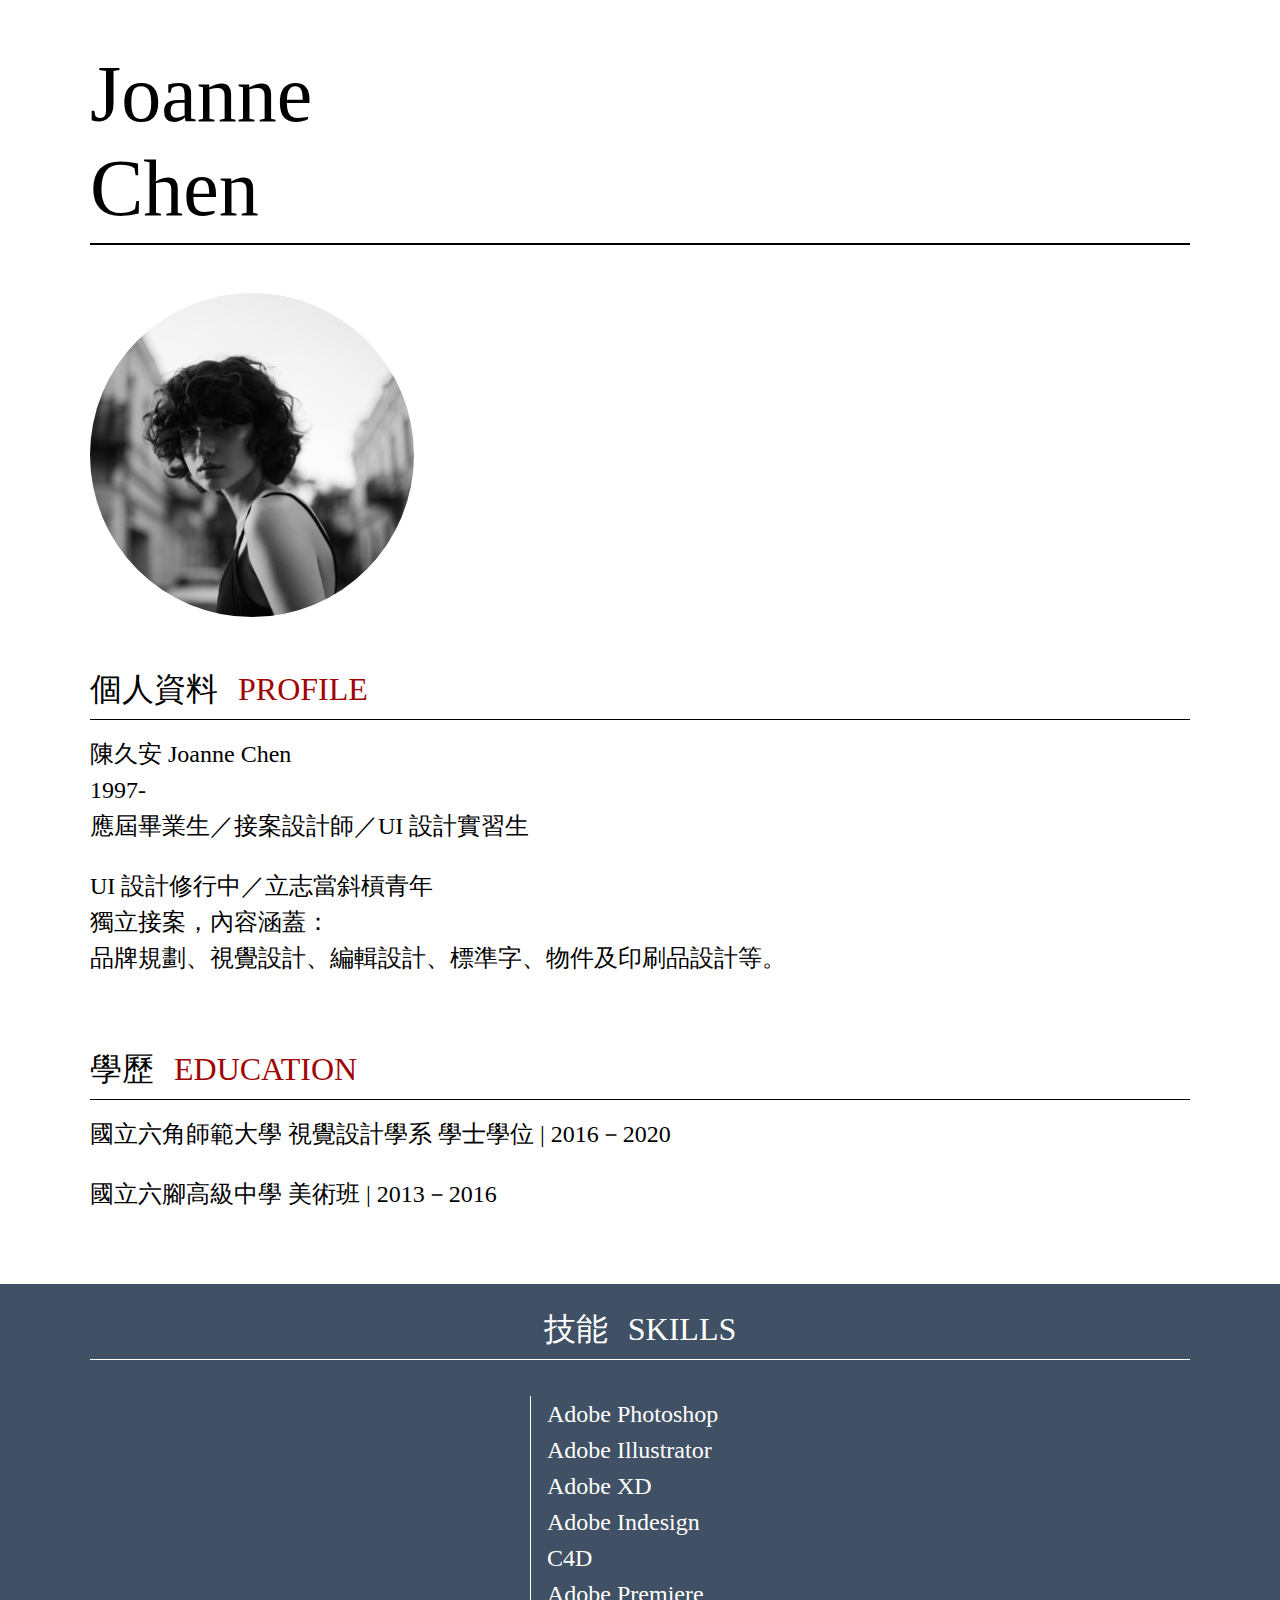
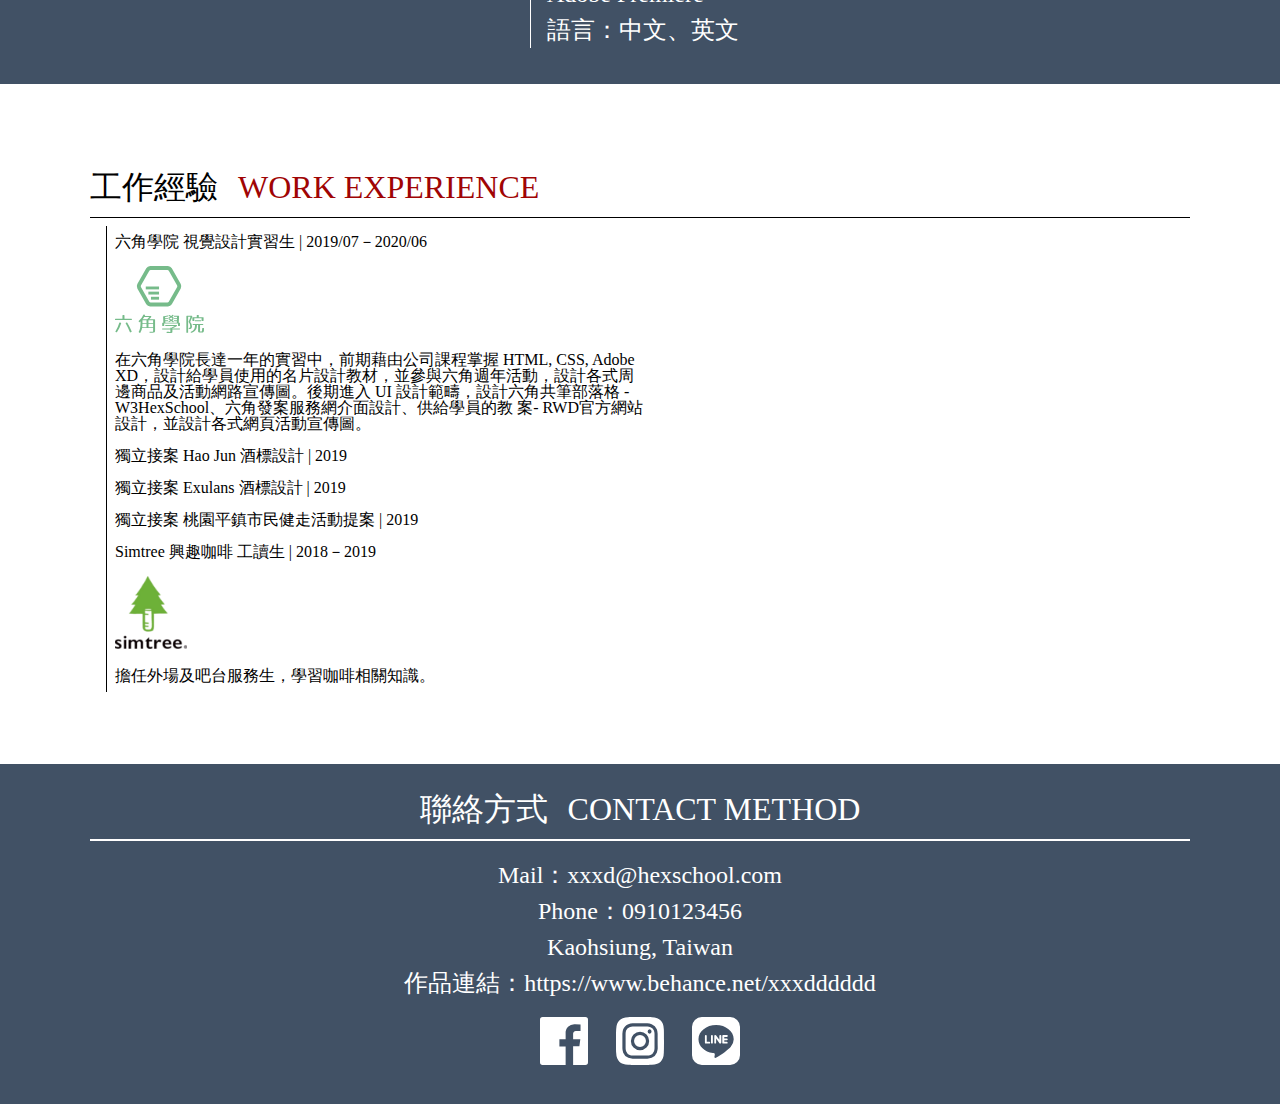
<file: index.html>
<!DOCTYPE html>
<html lang="en">

<body>
<div class="main">
  
<div class="title">
    <h1>Joanne Chen</h1>
</div>

<div class="img-box">
    <img  src="./assets/images/week1/photo.png" alt="photo">
</div>

<div class="profile-box">
    <div class="border">
        <h3>個人資料</h3>
        <h3 class="red-text">PROFILE</h3>
    </div>
    <div class="contain">
        <p>陳久安 Joanne Chen</p>
        <p>1997-</p>
        <p>應屆畢業生／接案設計師／UI 設計實習生</p>
        <p class="mt">UI 設計修行中／立志當斜槓青年</p>
        <p>獨立接案，內容涵蓋：</p>
        <p>品牌規劃、視覺設計、編輯設計、標準字、物件及印刷品設計等。</p>
    </div>
</div>

<div class="education">
    <div class="border">
        <h3>學歷</h3>
        <h3 class="red-text">EDUCATION</h3>
    </div>
    <div class="contain">
        <p>國立六角師範大學 視覺設計學系 學士學位 | 2016－2020</p>
        <p>國立六腳高級中學 美術班 | 2013－2016</p>
    </div>
</div>

<div class="skill-box">
    <div class="contain">
        <div class="border">
            <h3>技能</h3>
            <h3 class="ml">SKILLS</h3>
        </div>
        <div class="skills">
            <p>Adobe Photoshop</p>
            <p>Adobe Illustrator</p>
            <p>Adobe XD</p>
            <p>Adobe Indesign</p>
            <p>C4D</p>
            <p>Adobe Premiere</p>
            <p>語言：中文、英文</p>
        </div>

    </div>
</div>

<div class="work-box">
    <div class="border">
        <h3>工作經驗</h3>
        <h3 class="red-text">WORK EXPERIENCE</h3>
    </div>
    <div class="contain">
        <p>六角學院 視覺設計實習生 | 2019/07－2020/06</p>
        <img src="./assets/images/week1/Group%201.svg" alt="Group">
        <p>在六角學院長達一年的實習中，前期藉由公司課程掌握 HTML, CSS, Adobe XD，設計給學員使用的名片設計教材，並參與六角週年活動，設計各式周邊商品及活動網路宣傳圖。後期進入 UI 設計範疇，設計六角共筆部落格 - W3HexSchool、六角發案服務網介面設計、供給學員的教 案- RWD官方網站設計，並設計各式網頁活動宣傳圖。</p>
        <p>獨立接案 Hao Jun 酒標設計 | 2019</p>
        <p>獨立接案 Exulans 酒標設計 | 2019</p>
        <p>獨立接案 桃園平鎮市民健走活動提案 | 2019</p>
        <p>Simtree 興趣咖啡 工讀生 | 2018－2019</p>
        <img src="./assets/images/week1/simtree.png" alt="simtree">
        <p>擔任外場及吧台服務生，學習咖啡相關知識。</p>
    </div>

</div>

</div>

<footer class="footer">
  <div class="contain">
    <div class="border">
      <h3>聯絡方式</h3>
      <h3 class="mr">CONTACT METHOD</h3>
    </div>
    <div class="contact-box">
      <p>Mail：xxxd@hexschool.com</p>
      <p>Phone：0910123456</p>
      <p>Kaohsiung, Taiwan</p>
      <p>作品連結：https://www.behance.net/xxxdddddd</p>
    </div>
    <div class="img-box">
      <img src="./assets/images/week1/facebook.svg" alt="fb">
      <img src="./assets/images/week1/instagram-alt.svg" alt="ig">
      <img src="./assets/images/week1/line.svg" alt="line">
    </div>

  </div>
</footer>
<script src="./assets/js/vendors.js"></script>
<script src="./assets/js/all.js"></script>
</body>

<head>
  <meta charset="UTF-8">
  <meta name="viewport" content="width=device-width, initial-scale=1.0">
  <meta http-equiv="X-UA-Compatible" content="ie=edge">
  <title>首頁</title>
  <link rel="stylesheet" href="./assets/style/all.css">
</head>

</html>
</file>
<file: assets/style/all.css>
@import url(reset.css);
.footer {
  background-color: #415165; }
  .footer .contain {
    padding-top: 24px;
    padding-bottom: 36px;
    max-width: 1100px;
    margin: 0 auto; }
    .footer .contain .border {
      padding-bottom: 8px;
      border-bottom: 2px solid #fff;
      text-align: center; }
      .footer .contain .border h3 {
        display: inline;
        font: normal normal normal 32px/43px Noto Sans;
        letter-spacing: 0;
        color: #fff;
        opacity: 1; }
      .footer .contain .border h3.mr {
        margin-left: 16px; }
    .footer .contain .contact-box p {
      text-align: center;
      font: normal normal 300 24px/36px Roboto;
      letter-spacing: 0;
      color: #FFFFFF; }
    .footer .contain .contact-box p:first-of-type {
      padding-top: 16px; }
    .footer .contain .img-box {
      text-align: center; }
      .footer .contain .img-box img {
        display: inline;
        width: 48px;
        height: auto;
        margin: 16px 12px 0 12px; }

.border {
  padding-bottom: 8px;
  border-bottom: 1px solid #000; }
  .border h3 {
    display: inline;
    font: normal normal normal 32px/43px Noto Sans;
    letter-spacing: 0;
    opacity: 1;
    text-align: left; }
  .border h3.red-text {
    margin-left: 16px;
    font: normal normal medium 24px/28px Roboto;
    letter-spacing: 0;
    color: #A00404; }

.main .title,
.main .img-box,
.main .profile-box,
.main .education,
.main .work-box {
  max-width: 1100px;
  margin: 0 auto; }

.main .title {
  border-bottom: 2px solid #000; }
  .main .title h1 {
    font: normal normal normal 80px/94px Roboto;
    letter-spacing: 0px;
    color: #000000;
    width: 264px;
    padding: 47px 0 8px 0;
    margin: 0; }

.main .img-box img {
  width: 324px;
  height: auto;
  padding: 48px 0; }

.main .profile-box .contain {
  padding: 16px 0 72px 0; }
  .main .profile-box .contain p {
    margin: 0;
    font: normal normal normal 24px/36px Noto Sans;
    letter-spacing: 0;
    color: #000000; }
  .main .profile-box .contain p.mt {
    margin-top: 24px; }

.main .education .contain {
  padding: 16px 0 72px 0; }
  .main .education .contain p {
    margin: 0;
    font: normal normal normal 24px/36px Noto Sans;
    letter-spacing: 0;
    color: #000000; }
  .main .education .contain p + p {
    margin-top: 24px; }

.main .skill-box {
  background-color: #415165; }
  .main .skill-box .contain {
    max-width: 1100px;
    margin: 0 auto; }
    .main .skill-box .contain .border {
      border-bottom: 1px solid #fff;
      padding: 24px 0 8px 0;
      text-align: center; }
      .main .skill-box .contain .border h3 {
        display: inline;
        font: normal normal medium 24px/28px Roboto;
        letter-spacing: 0;
        color: #FFFFFF;
        margin: 0 auto; }
      .main .skill-box .contain .border h3.ml {
        margin-left: 16px; }
    .main .skill-box .contain .skills {
      max-width: 220px;
      margin: 0 auto;
      padding: 36px 0; }
      .main .skill-box .contain .skills p {
        font: normal normal 300 24px/36px PingFang TC;
        letter-spacing: 0;
        color: #FFFFFF;
        border-left: 1px solid #fff;
        padding-left: 16px; }

.main .work-box {
  padding: 82px 0 72px 0; }
  .main .work-box .contain {
    max-width: 50%;
    margin-left: 16px;
    margin-right: auto;
    border-left: 1px solid #000000; }
    .main .work-box .contain p, .main .work-box .contain img {
      padding: 8px; }
    .main .work-box .contain p:first-of-type {
      margin-top: 8px; }

/*# sourceMappingURL=all.css.map */
</file>
